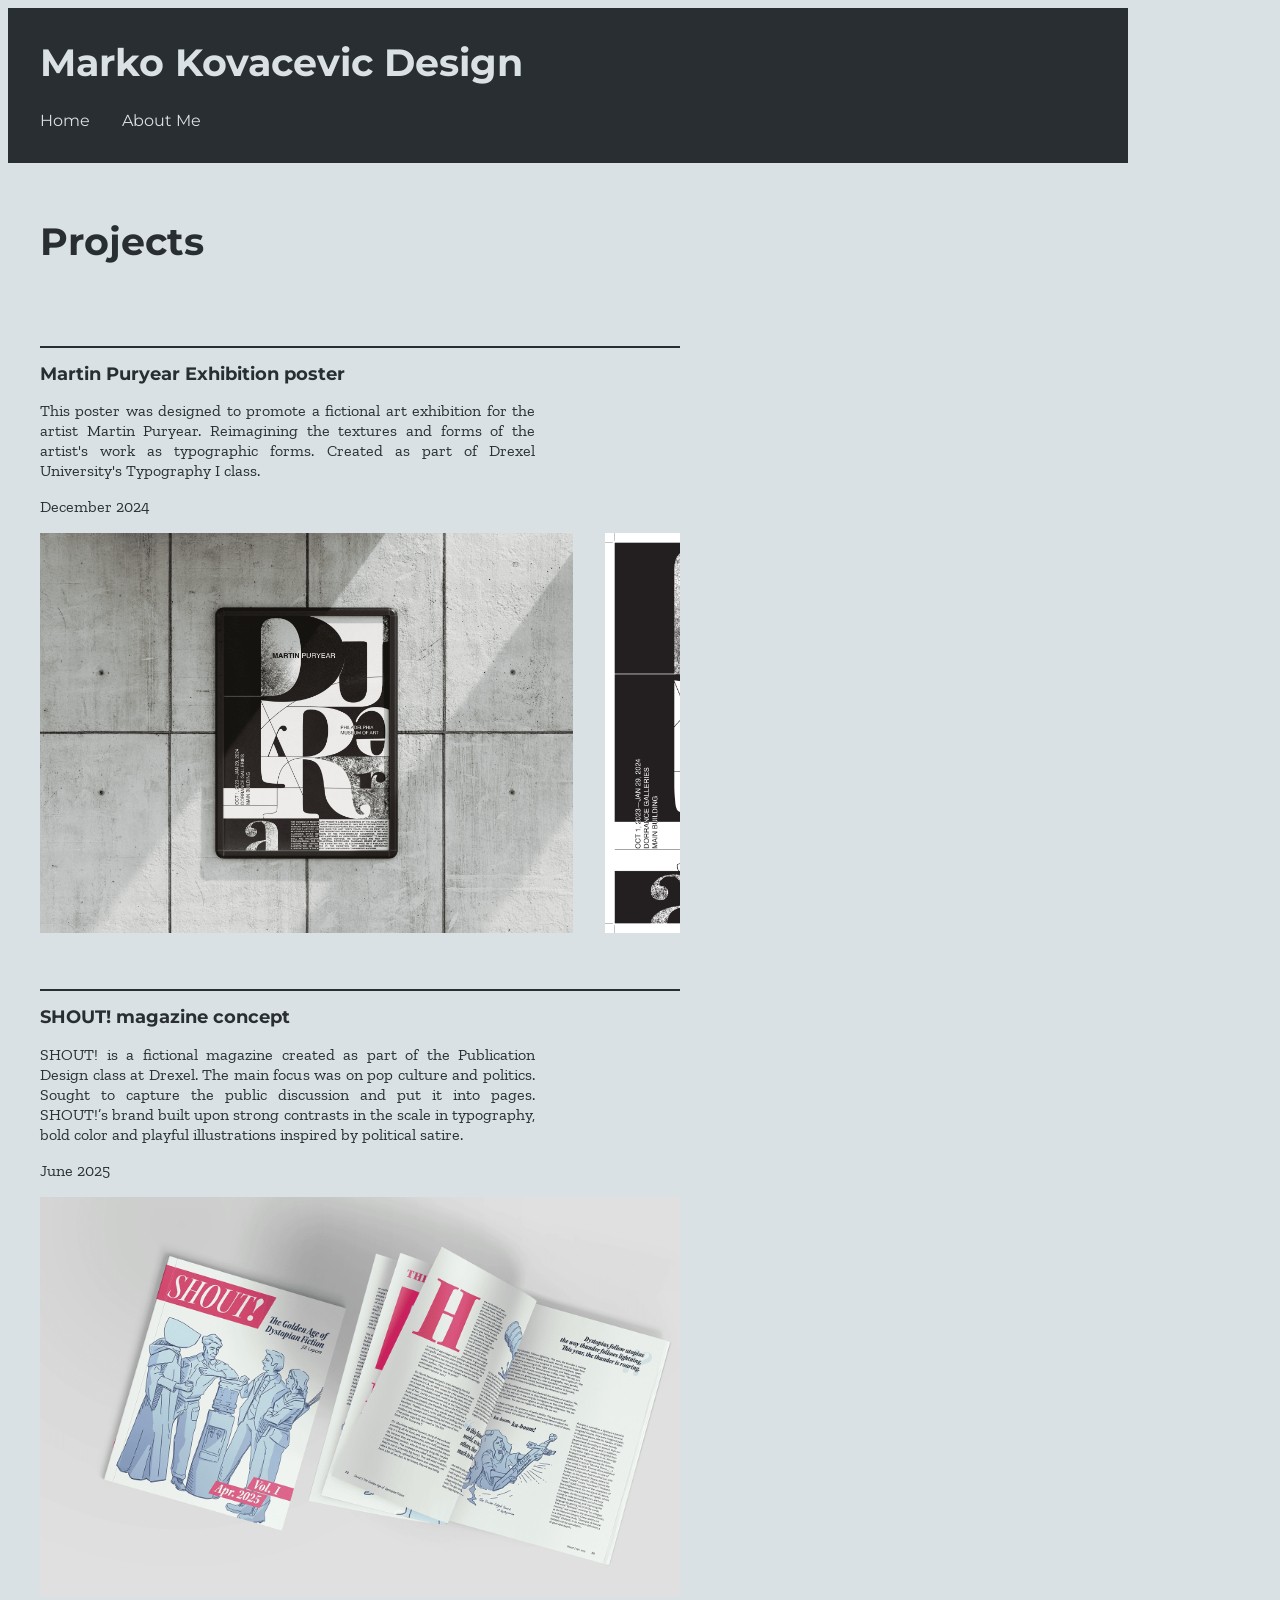
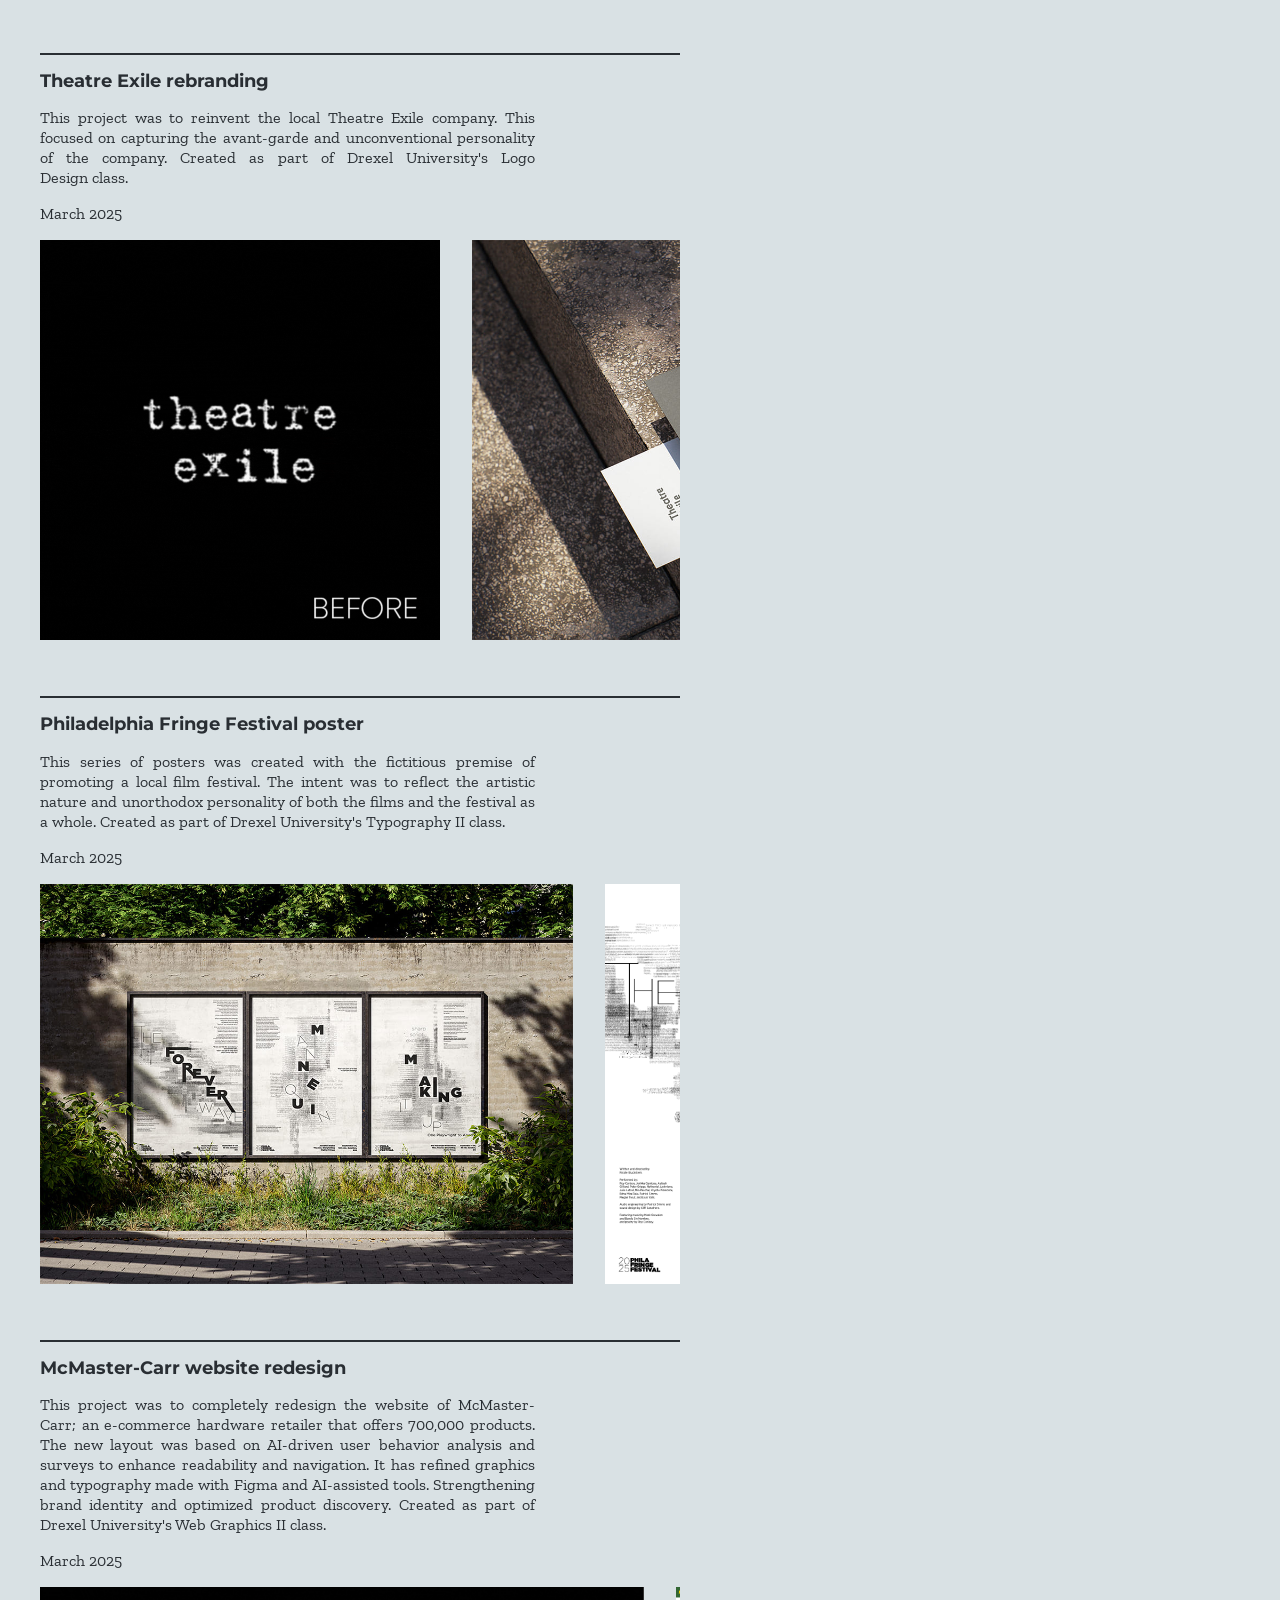
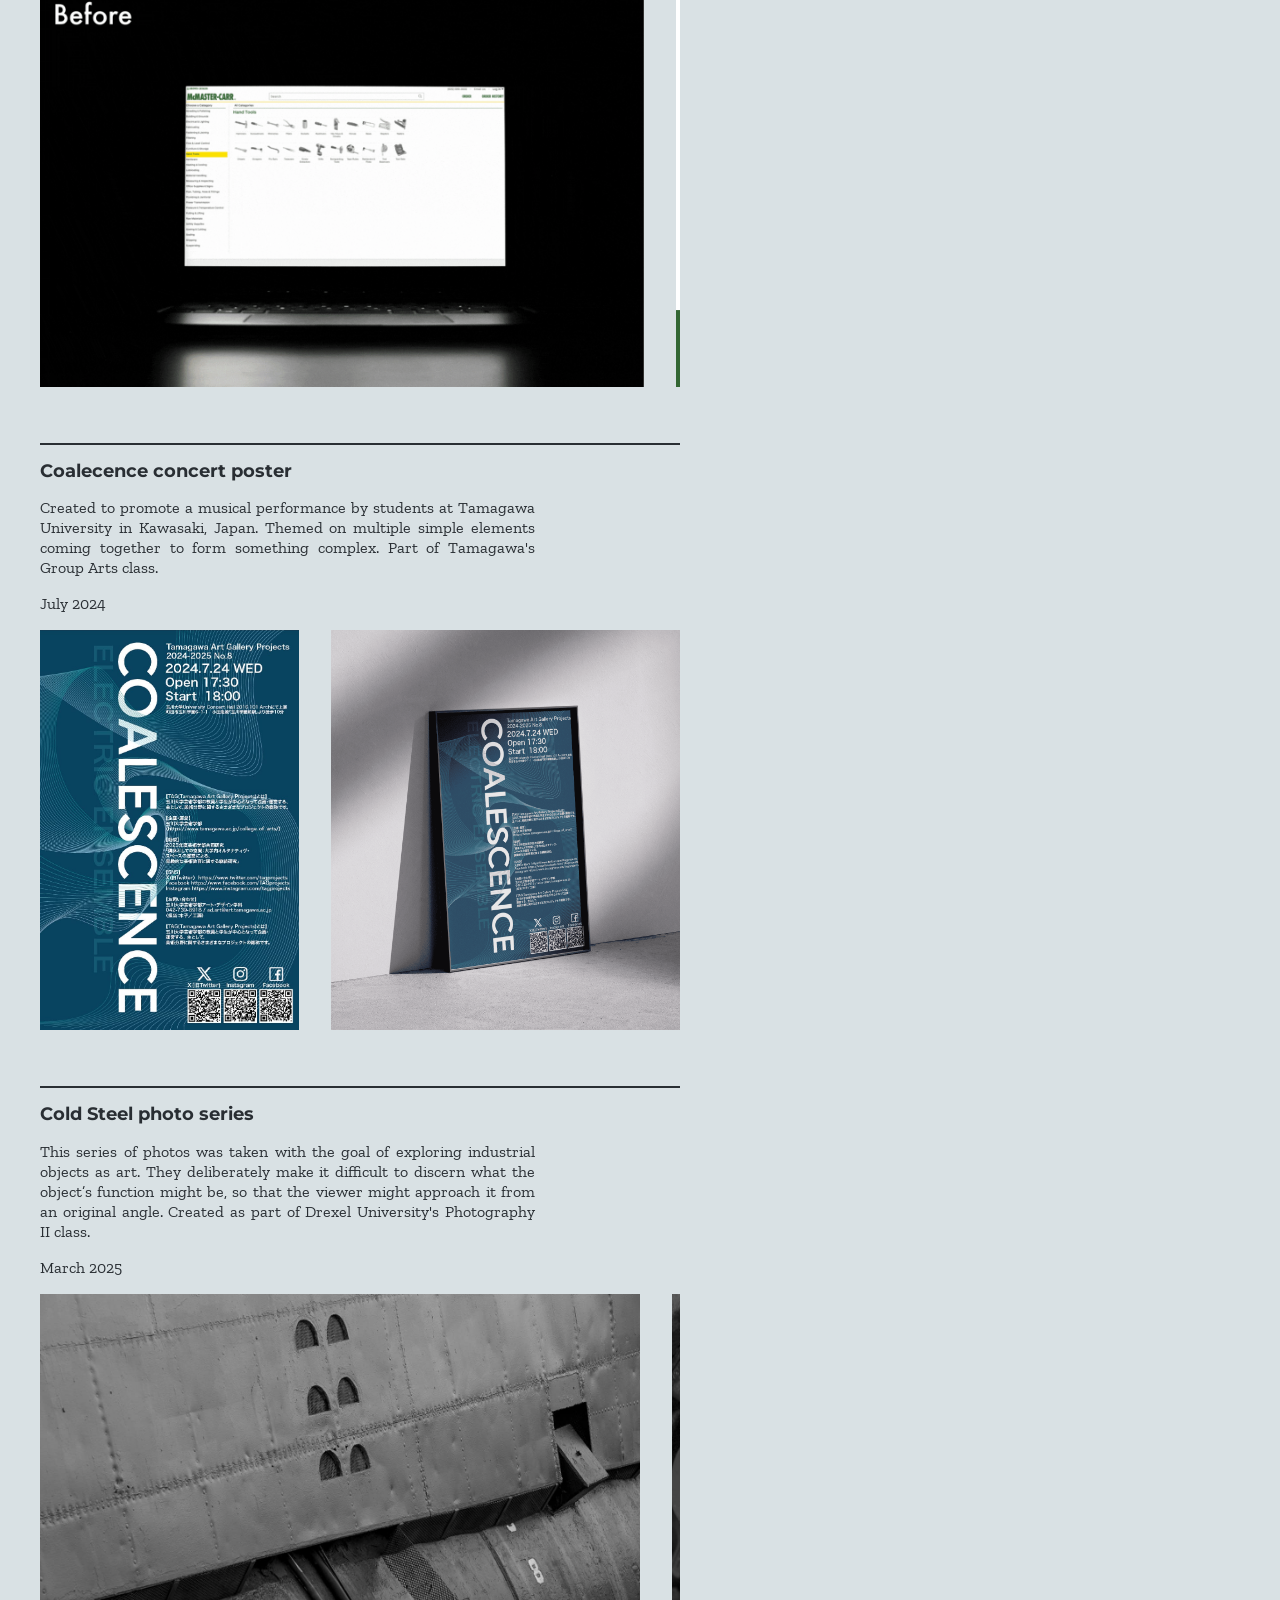
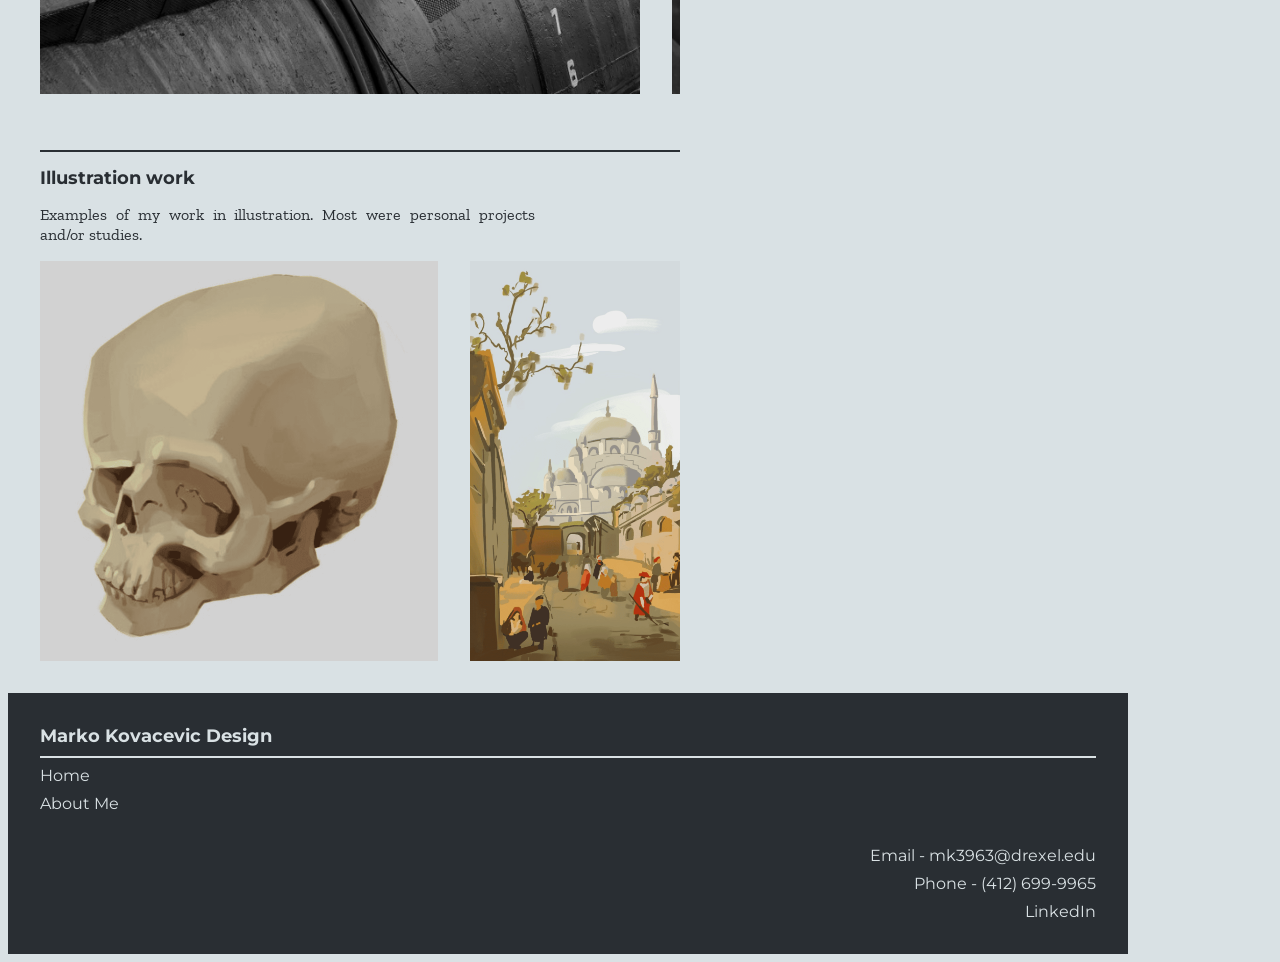
<file: index.html>
<!doctype html>
<html lang="en">
    <head>
        <meta charset="utf-8" />
        <meta
            name="viewport"
            content="width=device-width, initial-scale=1, viewport-fit=cover"
        />
        <title>Marko Kovacevic Design</title>
        <link rel="stylesheet" href="stylesheet.css" />
    </head>
    <body>
        <header>
            <h1><a id="title" href="index.html">Marko Kovacevic Design</a></h1>
            <nav aria-label="Primary">
                <ul class="topnav">
                <a href="index.html">Home</a>
                <a href="about.html">About Me</a>
                </ul>
            </nav>
        </header>
        <main>
            <h1>Projects</h1>
                <section class="image-gallery">
                <hr>
                <h2>Martin Puryear Exhibition poster</h2>
                    <p>This poster was designed to promote a fictional art exhibition for the artist Martin Puryear. 
                        Reimagining the textures and forms of the artist's work as typographic forms. Created as part of 
                        Drexel University's Typography I class.</p>
                        <p>December 2024</p>
                    <div class="scroll">
                        <img src="images/puryear_mockup.png" alt="mockup of the poster on a concrete wall" width="533.33" height="400" />
                        <img src="images/puryear_poster.png" alt="the poster design without a background" width="273.12" height="400" />
                        <img src="images/pur_closeup_1.png" alt="closeup of the poster" width="720.8" height="400" />
                        <img src="images/pur_mockup_2.png" alt="mockup of the poster next to a window" width="381.46" height="400" />
                        <img src="images/pur_closeup_3.png" alt="closeup of the poster's typographic elements" width="396.38" height="400" />
                    </div>
                </section>
                <section class="image-gallery">
                <hr>
                <h2>SHOUT! magazine concept</h2>
                    <p>SHOUT! is a fictional magazine created as part of the Publication Design class at Drexel. 
                        The main focus was on pop culture and politics. Sought to capture the public discussion and put 
                        it into pages. SHOUT!’s brand built upon strong contrasts in the scale in typography, bold color 
                        and playful illustrations inspired by political satire.</p>
                        <p>June 2025</p>
                    <div class="scroll">
                        <img src="images/shout_00005.png" alt="mockup of the magazine on a table" width="711.19" height="400" />
                        <img src="images/shout_00001.png" alt="the cover page of the magazine" width="326.11" height="400" />
                        <img src="images/shout_00006.png" alt="the table of contents" width="326.11" height="400" />
                        <img src="images/shout_00002.png" alt="two page spread for the opening of the featured article" width="616.83" height="400" />
                        <img src="images/shout_00003.png" alt="interior spread of the featured article" width="616.83" height="400" />
                        <img src="images/shout_00004.png" alt="the next interior spread of the featured article" width="616.83" height="400" />
                    </div>
                </section>
                <section class="image-gallery">
                <hr>
                <h2>Theatre Exile rebranding</h2>
                    <p>This project was to reinvent the local Theatre Exile company. This focused on capturing the 
                        avant-garde and unconventional personality of the company. Created as part of Drexel University's 
                        Logo Design class.</p>
                        <p>March 2025</p>
                    <div class="scroll">
                        <img src="images/exile_00002.gif" alt="before and after of the rebrand" width="400" height="400" />
                        <img src="images/exile_00003.jpg" alt="mockup of business card" width="533.33" height="400" />
                        <img src="images/exile_00004.jpg" alt="mockup of business cards in a stack" width="533.33" height="400" />
                        <img src="images/exile_00001.png" alt="rebranded logo for threatre exile" width="400" height="400" />
                    </div>
                </section>
                <section class="image-gallery">
                <hr>
                <h2>Philadelphia Fringe Festival poster</h2>
                    <p>This series of posters was created with the fictitious premise of promoting a local film festival. 
                        The intent was to reflect the artistic nature and unorthodox personality of both the films and the 
                        festival as a whole. Created as part of Drexel University's Typography II class.</p>
                        <p>March 2025</p>
                    <div class="scroll">
                        <img src="images/fringe_00005.jpg" alt="mockup of the poster series by a sidewalk" width="533.33" height="400" />
                        <img src="images/fringe_00002.png" alt="poster for the show titled forever wave" width="258.82" height="400" />
                        <img src="images/fringe_00003.png" alt="poster for the show titled making it up" width="258.82" height="400" />
                        <img src="images/fringe_00004.jpg" alt="mockup of the poster series by a sidewalk" width="533.33" height="400" />
                        <img src="images/fringe_00001.png" alt="poster for the show titled manequin" width="258.82" height="400" />
                    </div>
                </section>
                <section class="image-gallery">
                <hr>
                <h2>McMaster-Carr website redesign</h2>
                    <p>This project was to completely redesign the website of McMaster-Carr; an e-commerce hardware 
                        retailer that offers 700,000 products. The new layout was based on AI-driven user behavior analysis 
                        and surveys to enhance readability and navigation. It has refined graphics and typography made with 
                        Figma and AI-assisted tools. Strengthening brand identity and optimized product discovery. Created 
                        as part of Drexel University's Web Graphics II class.</p>
                        <p>March 2025</p>
                    <div class="scroll">
                        <img src="images/mcmaster_00003.gif" alt="before and after of the website redesign" width="603.55" height="400" />
                        <img src="images/mcmaster_00006.png" alt="home page of new website" width="274.55" height="400" />
                        <img src="images/mcmaster_00005.png" alt="product page" width="593.57" height="400" />
                        <img src="images/mcmaster_00004.png" alt="mockup of the website opened on a phone, resting on a cinderblock" width="534.77" height="400" />
                        <img src="images/mcmaster_00002.png" alt="moblie categories page" width="168.82" height="400" />
                        <img src="images/mcmaster_00001.png" alt="desktop categories page" width="478.82" height="400" />
                    </div>
                </section>
                <section class="image-gallery">
                <hr>
                <h2>Coalecence concert poster</h2>
                    <p>Created to promote a musical performance by students at Tamagawa University in Kawasaki, Japan. 
                        Themed on multiple simple elements coming together to form something complex. Part of Tamagawa's 
                        Group Arts class.</p>
                        <p>July 2024</p>
                    <div class="scroll">
                        <img src="images/coalescence_00005.jpg" alt="the poster design" width="258.82" height="400" />
                        <img src="images/coalescence_00004.png" alt="mockup of the poster leaning against a wall" width="416.15" height="400" />
                        <img src="images/coalescence_00001.png" alt="closeup of the poster" width="238.61" height="400" />
                        <img src="images/coalescence_00003.png" alt="mockup of the poster floating above the ground" width="400" height="400" />
                        <img src="images/coalescence_00002.png" alt="closeup of the poster" width="548.85" height="400" />
                    </div>
                </section>
                <section class="image-gallery">
                <hr>
                <h2>Cold Steel photo series</h2>
                    <p>This series of photos was taken with the goal of exploring industrial objects as art. 
                        They deliberately make it difficult to discern what the object’s function might be, so that the 
                        viewer might approach it from an original angle. Created as part of Drexel University's Photography 
                        II class.</p>
                        <p>March 2025</p>
                    <div class="scroll">
                        <img src="images/steel_00004.jpg" alt="round metal wall" width="600" height="400" />
                        <img src="images/steel_00001.jpg" alt="closeup of a metal machine" width="600" height="400" />
                        <img src="images/steel_00005.jpg" alt="pipes over water" width="600" height="400" />
                        <img src="images/steel_00003.jpg" alt="a rusting metal structure" width="600" height="400" />
                        <img src="images/steel_00006.jpg" alt="tubes in front of a grey background" width="600" height="400" />
                        <img src="images/steel_00002.jpg" alt="wirey machinery" width="600" height="400" />
                    </div>
                </section>
                <section class="image-gallery">
                <hr>
                <h2>Illustration work</h2>
                    <p>Examples of my work in illustration. Most were personal projects and/or studies.</p>
                    <div class="scroll">
                        <img src="images/illustration_00003.png" alt="stylized digital illustration of a skull" width="398.48" height="400" />
                        <img src="images/illustration_00006.png" alt="digital illustration of a street in istanbul" width="326.11" height="400" />
                        <img src="images/illustration_00001.jpg" alt="oilpainting still life of fruit and glassware" width="587.90" height="400" />
                        <img src="images/illustration_00005.png" alt="comic book style illustration of a man at a desk fixing his tie" width="401.53" height="400" />
                        <img src="images/illustration_00002.png" alt="lineart digital illustration of a street in new york city" width="517.64" height="400" />
                        <img src="images/illustration_00004.png" alt="immpressionistic digital illustration of a mountain road" width="402.02" height="400" />
                    </div>
                </section>
        </main>
        <footer>
            <nav class="h2nav">Marko Kovacevic Design</nav>
            <hr class="hrnav">
            <nav aria-label="Secondary">
            <ul>
                <a href="index.html">Home</a>
                <a href="about.html">About Me</a>
            </ul>        
            <ul class="contactinfo">
                <li>Email - mk3963@drexel.edu</li>
                <li>Phone - (412) 699-9965</li>
                <li><a href="https://www.linkedin.com/in/marko-kovacevic-design/">LinkedIn</a></li>
            </ul>
        </footer>
    </body>
</html>
</file>
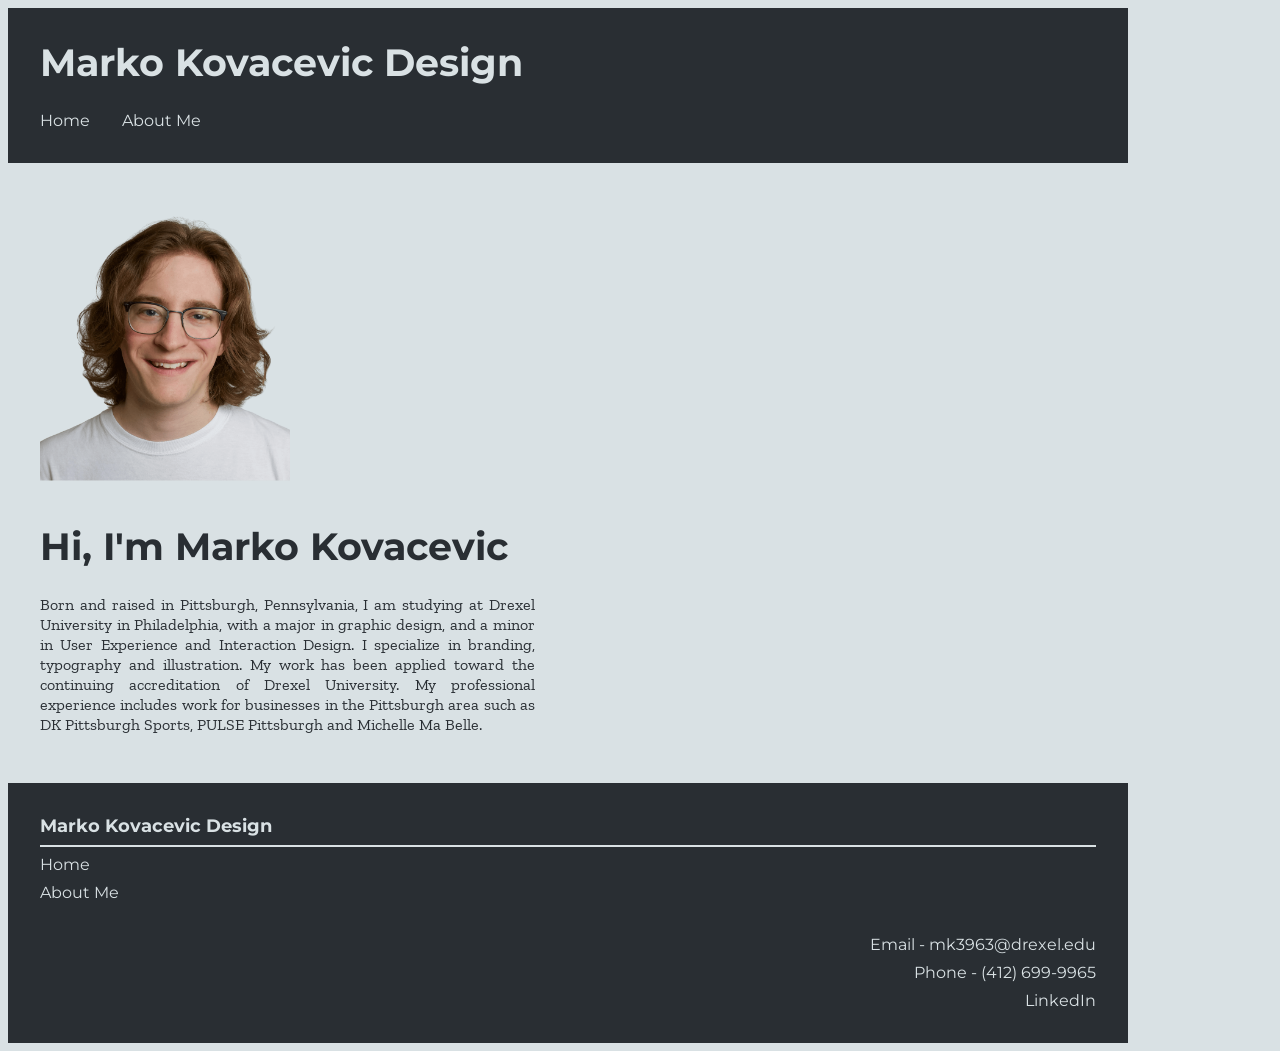
<file: about.html>
<!doctype html>
<html lang="en">
    <head>
        <meta charset="utf-8" />
        <meta
            name="viewport"
            content="width=device-width, initial-scale=1, viewport-fit=cover"
        />
        <title>Marko Kovacevic Design</title>
        <link rel="stylesheet" href="stylesheet.css" />
    </head>
    <body>
        <header>
            <h1><a id="title" href="index.html">Marko Kovacevic Design</a></h1>
            <nav aria-label="Primary">
                <ul class="topnav">
                <a href="index.html">Home</a>
                <a href="about.html">About Me</a>
                </ul>
            </nav>
        </header>
        <main>
            <img src="images/headshot.png" alt="Headshot of myself" width="250" height="300" />
            <h1>Hi, I'm Marko Kovacevic</h1>
            <p>Born and raised in Pittsburgh, Pennsylvania, I am studying at Drexel University in Philadelphia, 
                with a major in graphic design, and a minor in User Experience and Interaction Design. I specialize in branding, 
                typography and illustration. My work has been applied toward the continuing accreditation of Drexel University. 
                My professional experience includes work for businesses in the Pittsburgh area such as DK Pittsburgh Sports, 
                PULSE Pittsburgh and Michelle Ma Belle.</p>
        </main>
        <footer>
            <nav class="h2nav">Marko Kovacevic Design</nav>
            <hr class="hrnav">
            <nav aria-label="Secondary">
                <ul>
                <a href="index.html">Home</a>
                <a href="about.html">About Me</a>
                </ul>
            <ul class="contactinfo">
                <li>Email - mk3963@drexel.edu</li>
                <li>Phone - (412) 699-9965</li>
                <li><a href="https://www.linkedin.com/in/marko-kovacevic-design/">LinkedIn</a></li>
            </ul>
        </footer>
    </body>
</html>
</file>
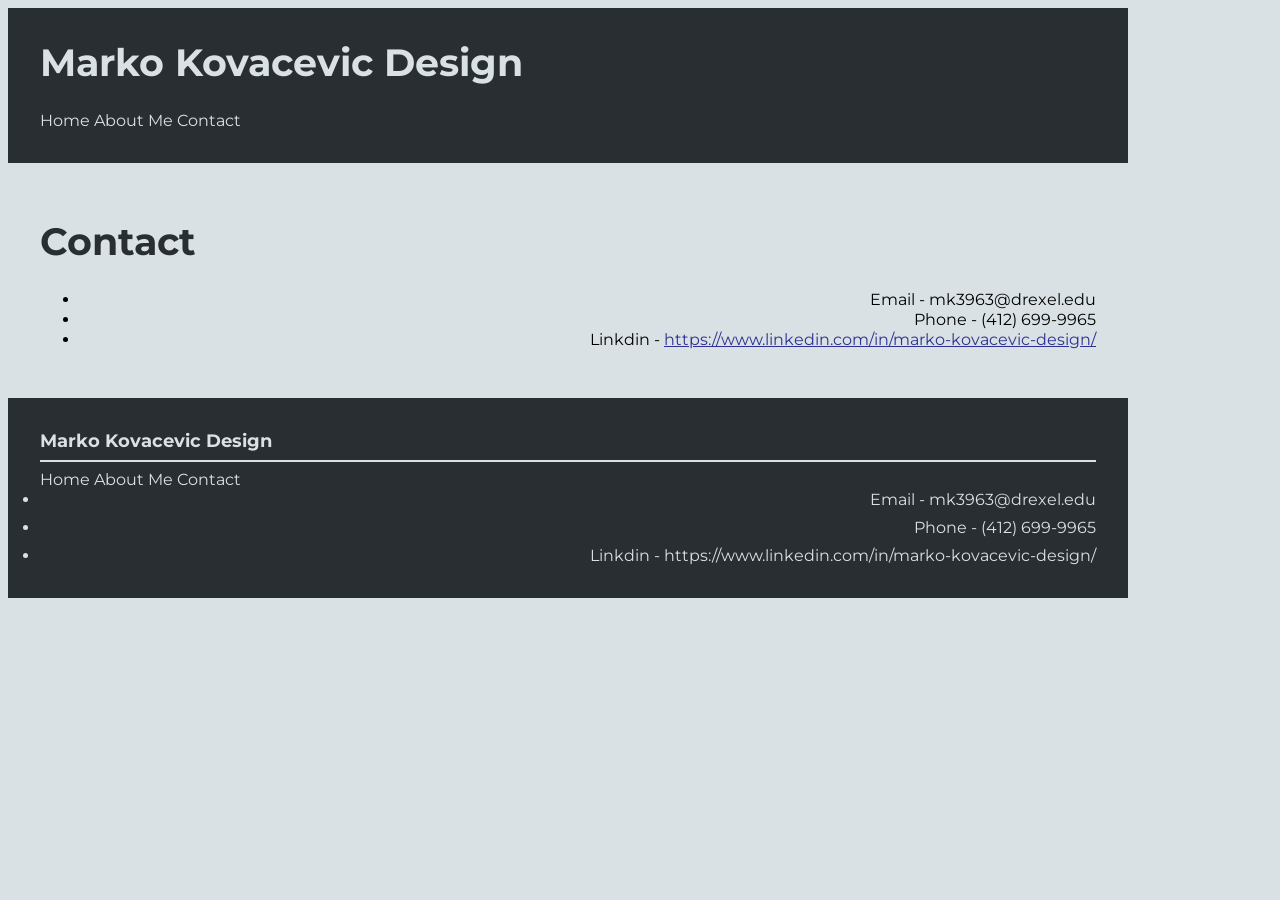
<file: contact.html>
<!doctype html>
<html lang="en">
    <head>
        <meta charset="utf-8" />
        <meta
            name="viewport"
            content="width=device-width, initial-scale=1, viewport-fit=cover"
        />
        <title>Marko Kovacevic Design</title>
        <link rel="stylesheet" href="stylesheet.css" />
    </head>
    <body>
        <header>
            <h1><a id="title" href="index.html">Marko Kovacevic Design</a></h1>
            <nav aria-label="Primary">
                <a href="index.html">Home</a>
                <a href="about.html">About Me</a>
                <a href="contact.html">Contact</a>
            </nav>
        </header>
        <main>
            <h1>Contact</h1>
            <ul>
                <li>Email - mk3963@drexel.edu</li>
                <li>Phone - (412) 699-9965</li>
                <li>Linkdin - <a href="https://www.linkedin.com/in/marko-kovacevic-design/">https://www.linkedin.com/in/marko-kovacevic-design/</a></li>
            </ul>
        </main>
        <footer>
            <nav class="h2nav">Marko Kovacevic Design</nav>
            <hr class="hrnav">
            <nav aria-label="Secondary">
                <a href="index.html">Home</a>
                <a href="about.html">About Me</a>
                <a href="contact.html">Contact</a>
            <ul>
                <li>Email - mk3963@drexel.edu</li>
                <li>Phone - (412) 699-9965</li>
                <li>Linkdin - <a href="https://www.linkedin.com/in/marko-kovacevic-design/">https://www.linkedin.com/in/marko-kovacevic-design/</a></li>
            </ul>
        </footer>
    </body>
</html>
</file>
<file: stylesheet.css>
:root {
    --color-background: #d9e1e4;
    --color-foreground: #292e33;
    --color-anchor: #2e3192;

    --font-size-large: 2.375rem;
    --font-size-medium: 1.125rem;
    --font-size-body: 1rem;

    --system-ui:
		system-ui,
		-apple-system,
		BlinkMacSystemFont,
		'Segoe UI',
		Roboto,
		sans-serif;
    
}

/*This is where the fonts are happening*/

@font-face {
    font-family: montserrat;
    src: url(fonts/montserrat/Montserrat-VariableFont_wght.ttf) format('truetype');
    font-weight: 400 700;
    font-display: swap;
}

@font-face {
    font-family: zillaslab;
    src: url(fonts/zillaslab/ZillaSlab-Regular.ttf);
    font-display: swap;
}

/* headers and body styles */

* {
    box-sizing: border-box;
}

body {
    background-color: var(--color-background);
    font-family: montserrat, var(--system-ui);
    font-size: var(--font-size-body);
    line-height: 1.25;
    max-width: 70rem;
}

h1 {
    color: var(--color-foreground);
    font-size: var(--font-size-large);
    line-height: 2.75rem;
    font-weight: 700;
}

h2 {
    color: var(--color-foreground);
    font-size: var(--font-size-medium);
    font-weight: 700;
}

h2:hover {
    color: var(--color-foreground);
    font-size: var(--font-size-medium);
    font-weight: 700;
}

p {
    color: var(--color-foreground);
    font-size: var(--font-size-body);
    max-width: 55ch;
    text-align: justify;
    text-wrap: pretty;
    font-family: zillaslab, var(--system-ui);
}

nav {
    color: var(--color-background);
    font-size: var(--font-size-body);
    text-decoration: none;
}

nav ul {
    display:flex;
    flex-direction: column;
    gap: .5rem;
    padding: 0;
    margin: 0;
}

.h2nav {
    color: var(--color-background);
    font-size: var(--font-size-medium);
    font-weight: 700;
}

/* anchor stuff */

a {
    color: var(--color-anchor);
    font-size: var(--font-size-body);
    font-weight: 400;
}

a:hover {
    color: var(--color-anchor);
    font-size: var(--font-size-body);
    text-decoration: underline;
}

a:focus-visible{
    color: var(--color-anchor);
    font-size: var(--font-size-body);
    outline: 2px solid var(--color-anchor);
    outline-offset: 3px;
}

nav a {
    color: var(--color-background);
    font-size: var(--font-size-body);
    text-decoration: none;
    gap: 12rem
}

nav a:hover {
    color: var(--color-background);
    font-size: var(--font-size-body);
    text-decoration: underline;
}

nav a:focus-visible{
    color: var(--color-foreground);
    font-size: var(--font-size-body);
    outline: 2px solid var(--color-foreground);
    outline-offset: 3px;
}

#title {
    color: var(--color-background);
    line-height: 2.75rem;
    font-size: var(--font-size-large);
    text-decoration: none;
    font-weight: 700;
}

header {
    background-color: var(--color-foreground);
    padding: 2rem;
    padding-top: .5rem;
}

main {
    padding: 2rem;
}

footer {
    background-color: var(--color-foreground);
    padding: 2rem;
}

.image-gallery {
    background-color: var(--color-background);
    max-width: 40rem;
    padding-top: 3rem;
}

.scroll {
    display: flex;
    overflow-x: auto;
    gap: 2rem;
}

hr {
    border: none;
    height: 2px;
    background-color: var(--color-foreground);
}

.hrnav {
    border: none;
    height: 2px;
    background-color: var(--color-background);
}

.contactinfo {
    display: flex;
    flex-direction: column;
    list-style-type: none;
    gap: .5rem;
    margin: 0rem;
    padding: 0;
    padding-top: 2rem;
}

ul li {
    text-align: right;
}
/*note*/
.topnav {
    display: flex;
    flex-direction: row;
    gap: 2rem;
    margin: 0;
    padding: 0;
}
</file>
